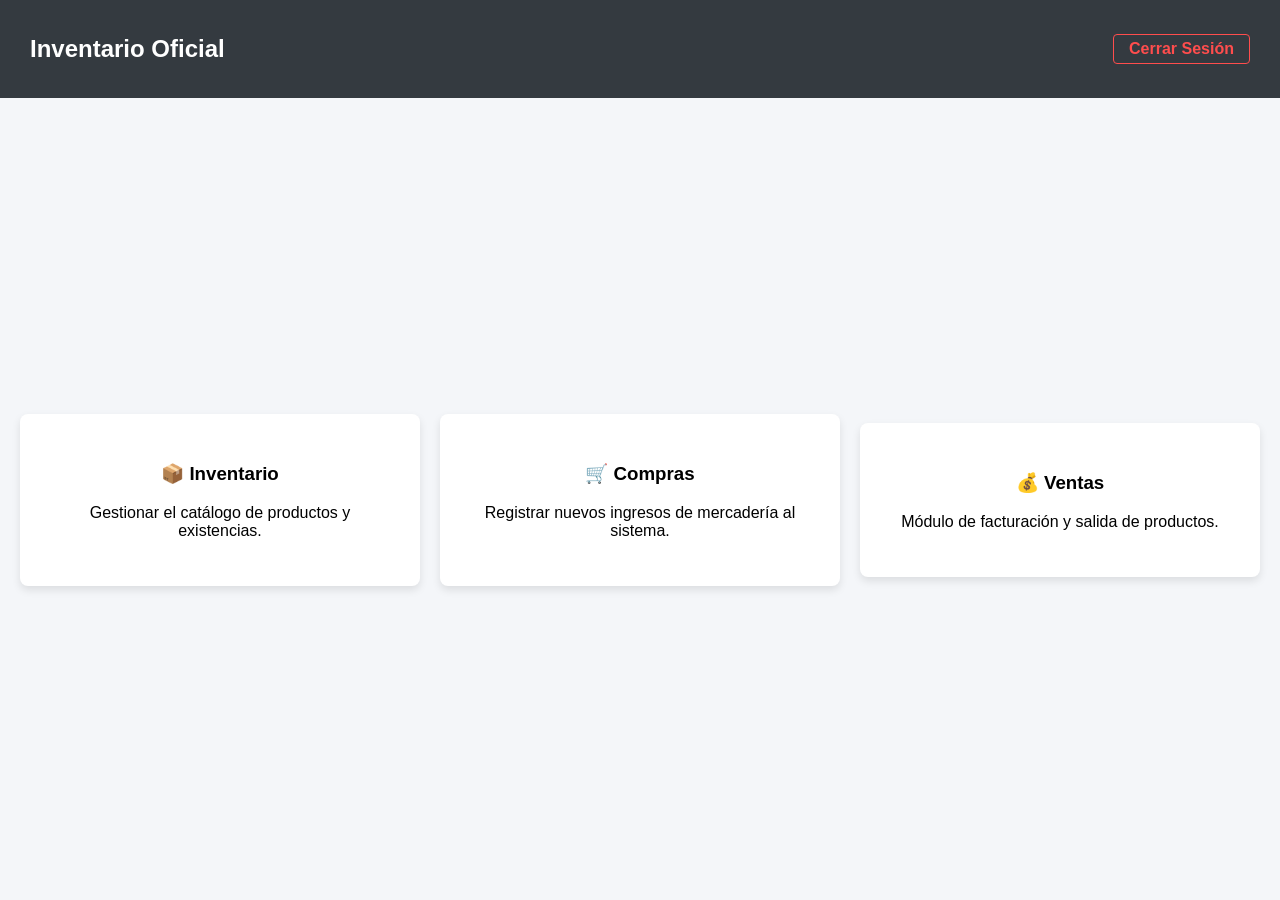
<file: dashboard.html>
<!DOCTYPE html>
<html lang="es">
<head>
<meta charset="UTF-8">
<title>Dashboard - Sistema de Inventario</title>
<link rel="stylesheet" href="style.css">
</head>
<body>
<!-- Barra de navegación superior (Navbar) -->
<nav class="navbar">
<h2>Inventario Oficial</h2>
<a href="index.html" class="btn-salir">Cerrar Sesión</a>
</nav>
<!-- Menú de módulos del sistema usando flexbox -->
<div class="dashboard-menu">
<div class="tarjeta-modulo">
<h3>📦 Inventario</h3>
<p>Gestionar el catálogo de productos y existencias.</p>
</div>
<div class="tarjeta-modulo">
<h3>🛒 Compras</h3>
<p>Registrar nuevos ingresos de mercadería al sistema.</p>
</div>
<div class="tarjeta-modulo">
<h3>💰 Ventas</h3>
<p>Módulo de facturación y salida de productos.</p>
</div>
</div>
</body>
</html>
</file>
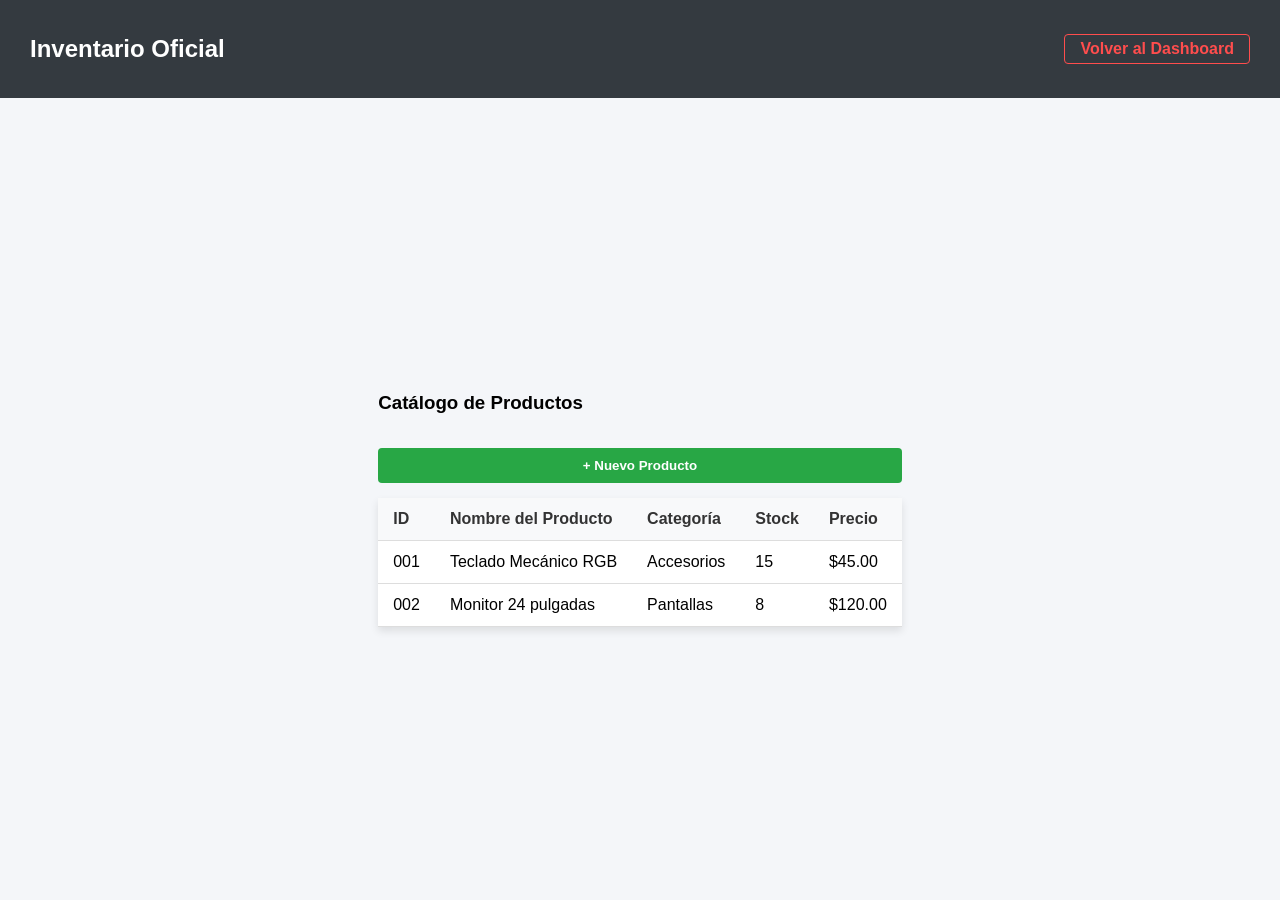
<file: inventario.html>
<!DOCTYPE html>
<html lang="es">
<head>
<meta charset="UTF-8">
<title>Inventario - Sistema</title>
<link rel="stylesheet" href="style.css">
</head>
<body>
<nav class="navbar">
<h2>Inventario Oficial</h2>
<a href="dashboard.html" class="btn-salir">Volver al Dashboard</a>
</nav>

<div class="contenedor-tabla">
<h3>Catálogo de Productos</h3>
<button class="btn-nuevo">+ Nuevo Producto</button>

<table class="tabla-inventario">
<thead>
<tr>
<th>ID</th>
<th>Nombre del Producto</th>
<th>Categoría</th>
<th>Stock</th>
<th>Precio</th>
</tr>
</thead>

<tbody>
<tr>
<td>001</td>
<td>Teclado Mecánico RGB</td>
<td>Accesorios</td>
<td>15</td>
<td>$45.00</td>
</tr>

<tr>
<td>002</td>
<td>Monitor 24 pulgadas</td>
<td>Pantallas</td>
<td>8</td>
<td>$120.00</td>
</tr>
</tbody>

</table>
</div>
</body>
</html>
</file>
<file: style.css>
/* Centrar el contenido en la pantalla */
body {
font-family: Arial, sans-serif;
background-color: #f4f6f9;
display: flex;
justify-content: center;
align-items: center;
height: 100vh;
margin: 0;
}
/* Estilo de la tarjeta blanca del formulario */
.login-container {
background-color: white;
padding: 30px;
border-radius: 8px;
box-shadow: 0 4px 8px rgba(0,0,0,0.1);
width: 300px;
}

/* Diseño de las cajas de texto */
input {
width: 100%;
padding: 10px;
margin-top: 5px;
border: 1px solid #ccc;
border-radius: 4px;
box-sizing: border-box;

}

/* Diseño del botón de ingreso */
button {
width: 100%;
padding: 10px;
background-color: #007bff;
color: white;
border: none;
border-radius: 4px;
cursor: pointer;
font-weight: bold;
margin-top: 15px;
}

button:hover {
background-color: #0056b3;
}

/* =========================================
Estilos para el Dashboard Principal
========================================= */
/* Barra de navegación superior */
.navbar {
background-color: #343a40;
color: white;
padding: 15px 30px;
display: flex;
justify-content: space-between;
align-items: center;
width: 100%;
position: fixed; /* Mantiene la barra siempre arriba */
top: 0;
box-sizing: border-box;
}
.btn-salir {
color: #ff4d4d;
text-decoration: none;
font-weight: bold;
border: 1px solid #ff4d4d;
padding: 5px 15px;
border-radius: 4px;
}

.btn-salir:hover {
background-color: #ff4d4d;
color: white;
}
/* Contenedor de las tarjetas de módulos */
.dashboard-menu {
display: flex;
justify-content: space-around;
align-items: center;
margin-top: 100px; /* Evita que la navbar cubra el contenido */
padding: 20px;
gap: 20px;
}
/* Diseño individual de cada tarjeta */
.tarjeta-modulo {
background-color: white;
padding: 30px;
border-radius: 8px;
box-shadow: 0 4px 8px rgba(0,0,0,0.1);
width: 30%;
text-align: center;
cursor: pointer;
transition: transform 0.3s ease; /* Animación suave */
}
/* Efecto al pasar el mouse sobre la tarjeta */
.tarjeta-modulo:hover {
transform: translateY(-10px);
box-shadow: 0 8px 16px rgba(0,0,0,0.2);
}
/* Estilos para el Módulo de Inventario */
.contenedor-tabla {
margin-top: 100px;
padding: 20px 50px;
}

.btn-nuevo {
background-color: #28a745;
color: white;
padding: 10px 15px;
border: none;
border-radius: 4px;
cursor: pointer;
margin-bottom: 15px;
font-weight: bold;
}

.tabla-inventario {
width: 100%;
border-collapse: collapse;
background-color: white;
box-shadow: 0 4px 8px rgba(0,0,0,0.1);
}

.tabla-inventario th, .tabla-inventario td {
padding: 12px 15px;
border-bottom: 1px solid #ddd;
text-align: left;
}

.tabla-inventario th {
background-color: #f8f9fa;
color: #333;
}

.btn-eliminar {
background-color: #ef4444; color: white; padding: 6px 12px;
text-decoration: none; border-radius: 4px; font-size: 13px; font-weight: bold;
}
.btn-eliminar:hover { background-color: #b91c1c; }
</file>
